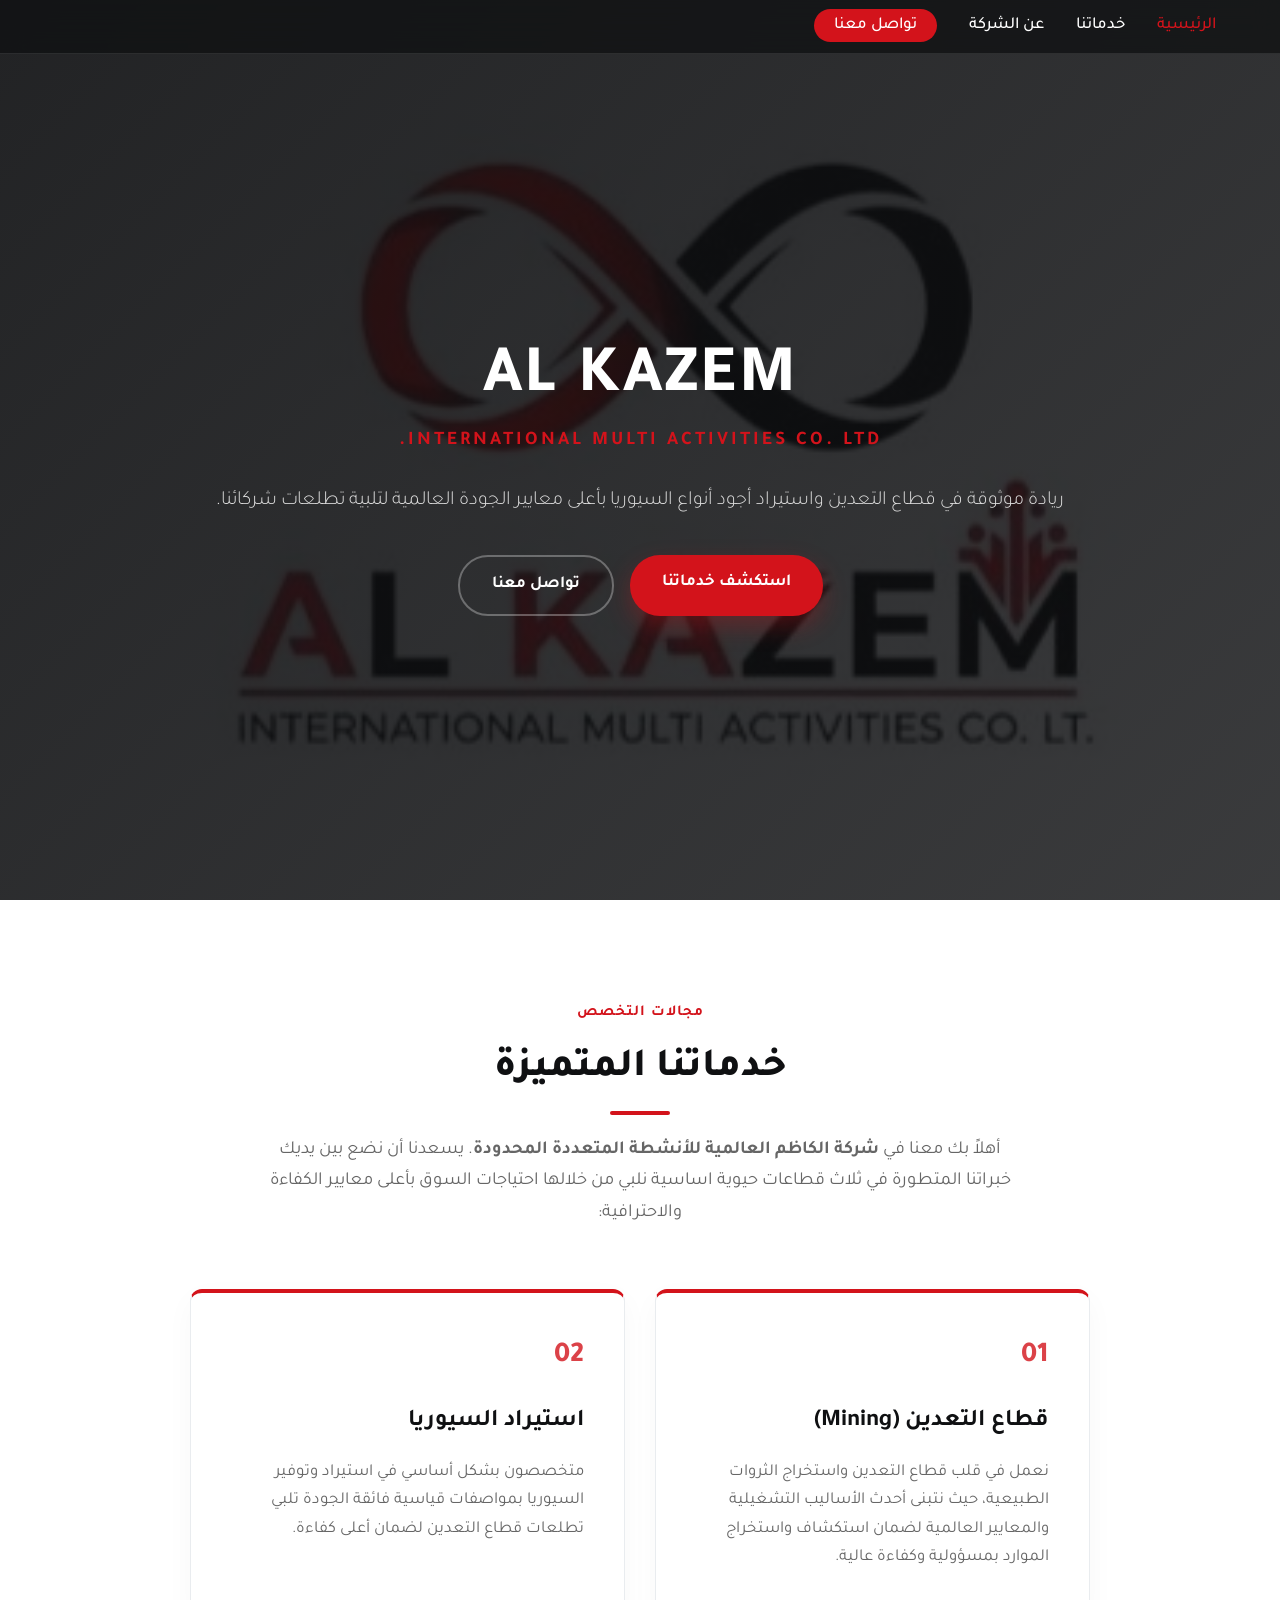
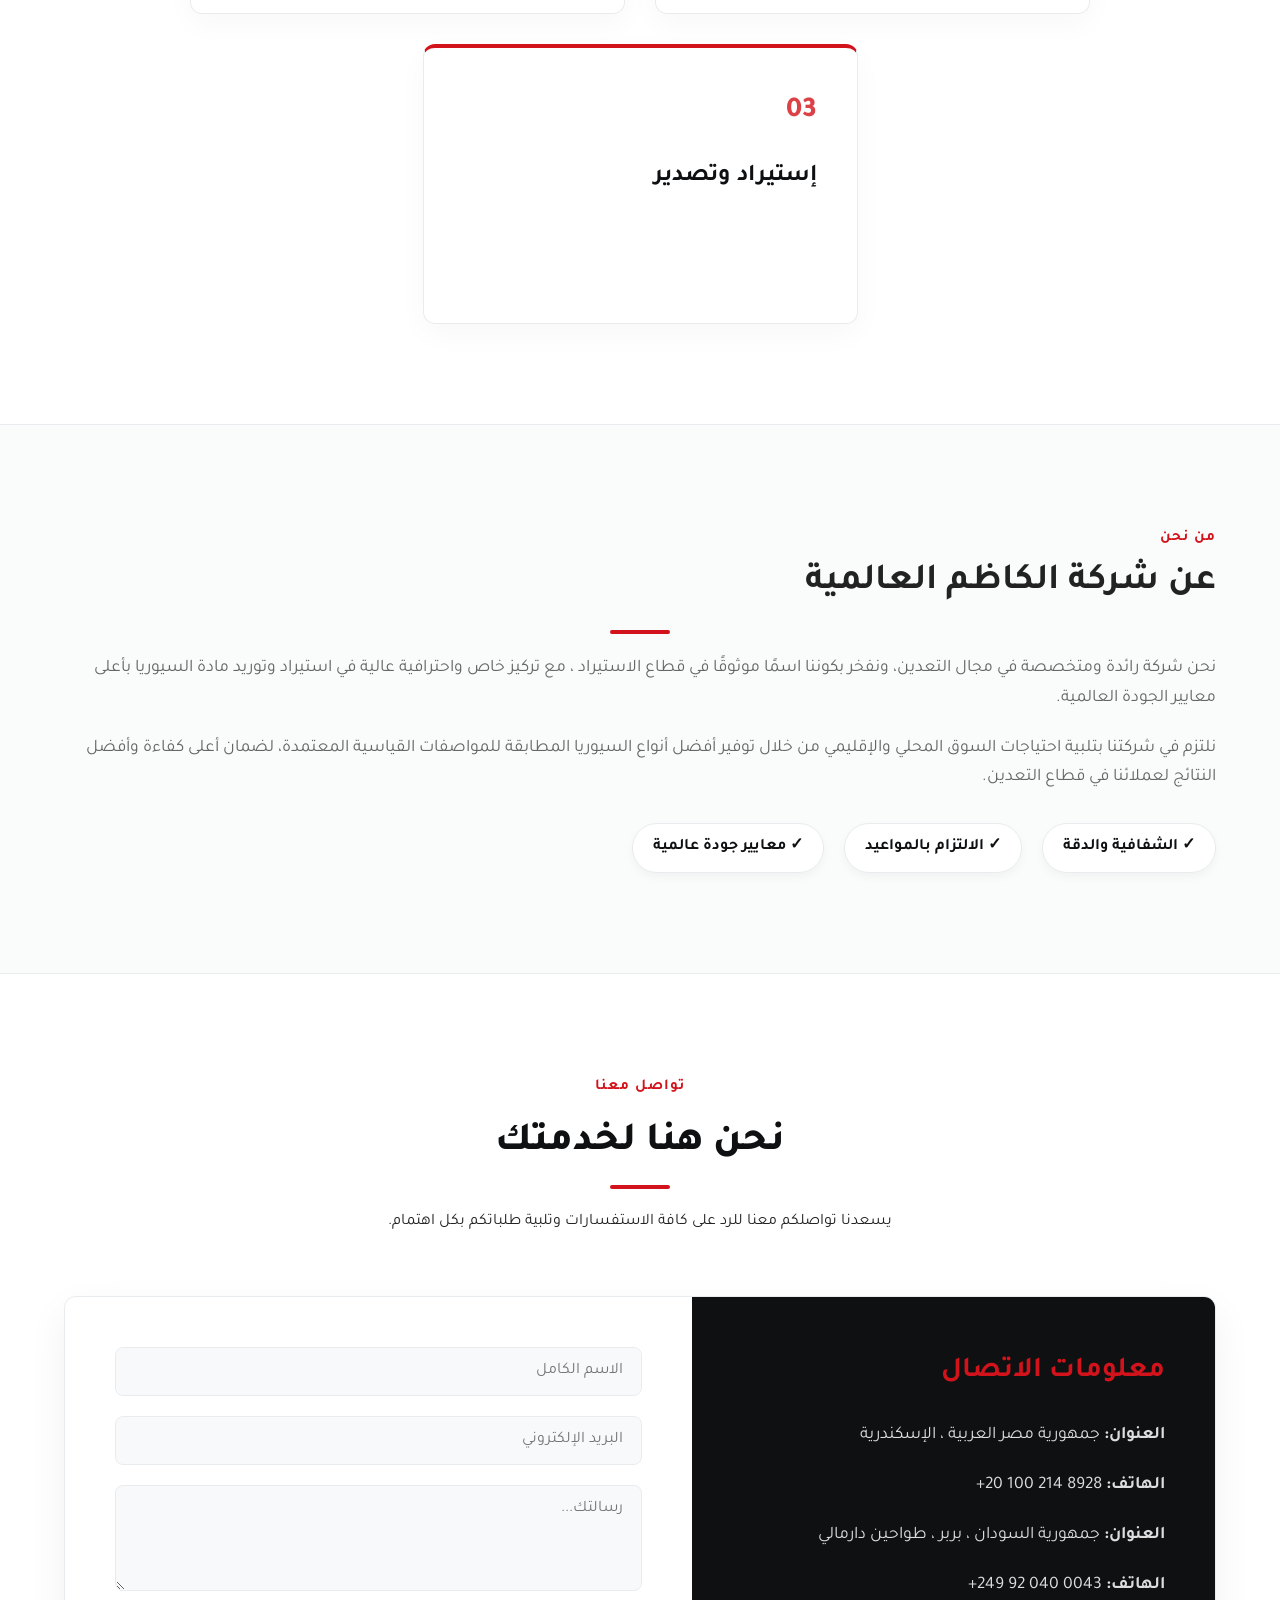
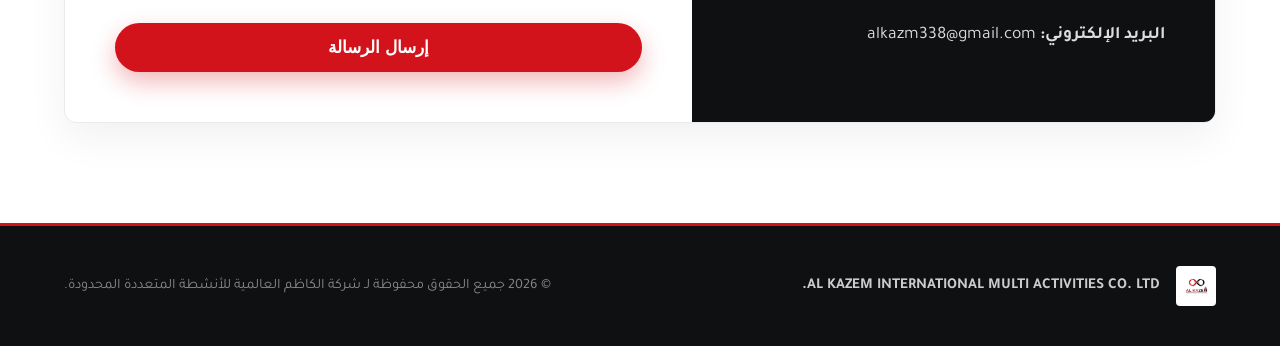
<file: index.html>
<!DOCTYPE html>
<html lang="ar" dir="rtl">
<head>
    <meta charset="UTF-8">
    <meta name="viewport" content="width=device-width, initial-scale=1.0">
    <meta name="description" content="AL KAZEM INTERNATIONAL MULTI ACTIVITIES CO. LTD.">
    <meta name="keywords" content="الكاظم, شركة الكاظم, شركة الكاظم العالمية, شركة الكاظم للأنشطة المتعددة, موقع شركة الكاظم, Al Kazem, Al Kazem Company, Al Kazem International, Al Kazem Multi Activities, خدمات شركة الكاظم, أنشطة شركة الكاظم العالمية, أعمال شركة الكاظم, شركة الكاظم التجارية, حلول شركة الكاظم, مقر شركة الكاظم, تواصل مع شركة الكاظم, مشاريع شركة الكاظم, دليل شركة الكاظم, خدمات متعددة الكاظم, الكاظم العالمية للأنشطة">
    <meta name="google-site-verification" content="E7_GB_TzFcUN7EmT7rui8L1JdkU8_oqqY2wSWd7C7mU" />
    <title>شركة الكاظم العالمية | الرئيسية</title>
    <!-- استدعاء خط Tajawal المميز للغة العربية -->
    <link rel="preconnect" href="https://fonts.googleapis.com">
    <link rel="preconnect" href="https://fonts.gstatic.com" crossorigin>
    <link href="https://fonts.googleapis.com/css2?family=Tajawal:wght@300;400;500;700;800&display=swap" rel="stylesheet">
    <link rel="stylesheet" href="mo.css">
</head>
<body>

    <!-- HEADER / NAVBAR -->
    <header class="header">
        <div class="header-container">
           <!-- <a href="#" class="logo-link">
                <img src="photo_2026-09-08_21-24-09.jpg" alt="AL KAZEM Logo" class="logo">
            </a>-->
            <nav class="nav">
                <ul>
                    <li><a href="#" class="active">الرئيسية</a></li>
                    <li><a href="#services">خدماتنا</a></li>
                    <li><a href="#about">عن الشركة</a></li>
                    <li><a href="#contact" class="nav-btn">تواصل معنا</a></li>
                </ul>
            </nav>
        </div>
    </header>

    <!-- HERO SECTION WITH OVERLAY -->
    <section class="hero">
        <div class="hero-overlay"></div>
        <div class="hero-content">
           <!-- <span class="hero-badge">مصر - الإسكندرية</span>-->
            <h1 class="hero-title">AL KAZEM</h1>
            <p class="hero-subtitle">INTERNATIONAL MULTI ACTIVITIES CO. LTD.</p>
            <p class="hero-desc">
                ريادة موثوقة في قطاع التعدين واستيراد أجود أنواع السيوريا بأعلى معايير الجودة العالمية لتلبية تطلعات شركائنا.
            </p>
            <div class="hero-actions">
                <a href="#services" class="btn btn-primary">استكشف خدماتنا</a>
                <a href="#contact" class="btn btn-secondary">تواصل معنا</a>
            </div>
        </div>
    </section>

    <!-- MAIN CONTENT AREA -->
    <main class="main-content">

        <!-- SERVICES SECTION -->
        <section id="services" class="section services-section">
            <div class="container">
                <div class="section-header">
                    <span class="section-tag">مجالات التخصص</span>
                    <h2>خدماتنا المتميزة</h2>
                    <div class="title-underline"></div>
                    <p class="section-intro">
                        أهلاً بك معنا في <strong>شركة الكاظم العالمية للأنشطة المتعددة المحدودة</strong>. يسعدنا أن نضع بين يديك خبراتنا المتطورة في ثلاث قطاعات حيوية اساسية نلبي من خلالها احتياجات السوق بأعلى معايير الكفاءة والاحترافية:
                    </p>
                </div>
<div class="services-grid">
    <div class="service-card highlighted">
        <div class="card-icon">01</div>
        <h3>قطاع التعدين (Mining)</h3>
        <p>
            نعمل في قلب قطاع التعدين واستخراج الثروات الطبيعية، حيث نتبنى أحدث الأساليب التشغيلية والمعايير العالمية لضمان استكشاف واستخراج الموارد بمسؤولية وكفاءة عالية.
        </p>
    </div>

    <div class="service-card highlighted">
        <div class="card-icon">02</div>
        <h3>استيراد السيوريا</h3>
        <p>
            متخصصون بشكل أساسي في استيراد وتوفير السيوريا بمواصفات قياسية فائقة الجودة تلبي تطلعات قطاع التعدين لضمان أعلى كفاءة.
        </p>
    </div>

    <div class="service-card highlighted">
        <div class="card-icon">03</div>
        <h3>إستيراد وتصدير</h3>
        <p>
            
        </p> 
    </div>
</div>
                </div>
            </div>
        </section>

        <!-- ABOUT SECTION -->
        <section id="about" class="section about-section">
            <div class="container">
                <div class="about-wrapper">
                    <div class="about-text">
                        <span class="section-tag">من نحن</span>
                        <h2> عن شركة الكاظم العالمية </h2>
                        <div class="title-underline"></div>
                        <p>
                            نحن شركة رائدة ومتخصصة في مجال التعدين، ونفخر بكوننا اسمًا موثوقًا في قطاع الاستيراد ، مع تركيز خاص واحترافية عالية في استيراد وتوريد مادة السيوريا بأعلى معايير الجودة العالمية.
                        </p>
                        <p>
                    نلتزم في شركتنا بتلبية احتياجات السوق المحلي والإقليمي من خلال توفير أفضل أنواع السيوريا المطابقة للمواصفات القياسية المعتمدة، لضمان أعلى كفاءة وأفضل النتائج لعملائنا في قطاع التعدين.
                        </p>
                        <div class="about-features">
                            <div class="feature-item">✓ الشفافية والدقة</div>
                            <div class="feature-item">✓ الالتزام بالمواعيد</div>
                            <div class="feature-item">✓ معايير جودة عالمية</div>
                        </div>
                    </div>
                </div>
            </div>
        </section>

        <!-- CONTACT SECTION -->
        <section id="contact" class="section contact-section">
            <div class="container">
                <div class="section-header">
                    <span class="section-tag">تواصل معنا</span>
                    <h2>نحن هنا لخدمتك</h2>
                    <div class="title-underline"></div>
                    <p>يسعدنا تواصلكم معنا للرد على كافة الاستفسارات وتلبية طلباتكم بكل اهتمام.</p>
                </div>

                <div class="contact-card">
                    <div class="contact-info">
                        <h3>معلومات الاتصال</h3>
                        <div class="info-item">
                            <strong>العنوان:</strong> جمهورية مصر العربية ، الإسكندرية
                        </div>
                        <div class="info-item">
                            <strong>الهاتف:</strong> <span dir="ltr">+20 100 214 8928</span>
                        </div>
                        <div class="info-item">
                            <strong>العنوان:</strong> جمهورية السودان ، بربر ، طواحين دارمالي
                        </div>
                        <div class="info-item">
                            <strong>الهاتف:</strong> <span dir="ltr">+249 92 040 0043</span>
                        </div>
                        <div class="info-item">
                            <strong>البريد الإلكتروني:</strong> alkazm338@gmail.com
                        </div>
                    </div>

                    <form class="contact-form">
                        <div class="form-group">
                            <input type="text" placeholder="الاسم الكامل" required>
                        </div>
                        <div class="form-group">
                            <input type="email" placeholder="البريد الإلكتروني" required>
                        </div>
                        <div class="form-group">
                            <textarea placeholder="رسالتك..." rows="4" required></textarea>
                        </div>
                        <button type="submit" class="btn btn-primary btn-block">إرسال الرسالة</button>
                    </form>
                </div>
            </div>
        </section>

    </main>

    <!-- FOOTER -->
    <footer class="footer">
        <div class="container footer-container">
            <div class="footer-brand">
                <img src="photo_2026-09-08_21-24-09.jpg" alt="AL KAZEM Logo" class="footer-logo">
                <p>AL KAZEM INTERNATIONAL MULTI ACTIVITIES CO. LTD.</p>
            </div>
            <div class="footer-copy">
                <p>© 2026 جميع الحقوق محفوظة لـ شركة الكاظم العالمية للأنشطة المتعددة المحدودة.</p>
            </div>
        </div>
    </footer>
    <script src="mo.js"></script>
</body>
</html>
</file>
<file: mo.css>
/* RESET & BASE STYLES */
* {
    margin: 0;
    padding: 0;
    box-sizing: border-box;
}

:root {
    --primary-red: #D3131B;
    --primary-red-hover: #b00d14;
    --primary-black: #0f1012;
    --dark-surface: #1a1c20;
    --light-bg: #f8f9fa;
    --card-bg: #ffffff;
    --text-main: #222222;
    --text-muted: #666666;
    --border-color: #e9ecef;
    --radius: 12px;
    --transition: all 0.3s cubic-bezier(0.4, 0, 0.2, 1);
}

html {
    scroll-behavior: smooth;
}

body {
    font-family: 'Tajawal', sans-serif;
    color: var(--text-main);
    background-color: #ffffff;
    line-height: 1.7;
    position: relative;
    /* علامة مائية ناعمة وثابتة على خلفية الصفحة كاملة */
    background-image: linear-gradient(rgba(255, 255, 255, 0.96), rgba(255, 255, 255, 0.96)), url('photo_2026-09-08_21-24-09.jpg');
    background-repeat: no-repeat;
    background-position: center;
    background-attachment: fixed;
    background-size: 500px auto;
}

.container {
    max-width: 1200px;
    margin: 0 auto;
    padding: 0 24px;
}

/* HEADER & NAVBAR */
.header {
    position: fixed;
    top: 0;
    left: 0;
    width: 100%;
    z-index: 100;
    background: rgba(15, 16, 18, 0.75);
    backdrop-filter: blur(12px);
    -webkit-backdrop-filter: blur(12px);
    border-bottom: 1px solid rgba(255, 255, 255, 0.1);
}

.header-container {
    max-width: 1200px;
    margin: 0 auto;
    padding: 12px 24px;
    display: flex;
    justify-content: space-between;
    align-items: center;
}

.logo {
    height: 50px;
    border-radius: 6px;
    background: #ffffff;
    padding: 4px;
    object-fit: contain;
}

.nav ul {
    list-style: none;
    display: flex;
    align-items: center;
    gap: 32px;
}

.nav a {
    text-decoration: none;
    color: #ffffff;
    font-weight: 500;
    font-size: 1.05rem;
    transition: var(--transition);
}

.nav a:hover,
.nav a.active {
    color: var(--primary-red);
}

.nav-btn {
    background: var(--primary-red);
    padding: 8px 20px;
    border-radius: 30px;
    color: #ffffff !important;
}

.nav-btn:hover {
    background: var(--primary-red-hover);
    transform: translateY(-2px);
}

/* HERO SECTION (Full Screen with Overlay) */
.hero {
    position: relative;
    min-height: 100vh;
    display: flex;
    align-items: center;
    justify-content: center;
    text-align: center;
    padding: 120px 20px 60px;
    background-image: url('photo_2026-09-08_21-24-09.jpg');
    background-size: cover;
    background-position: center;
    background-repeat: no-repeat;
}

.hero-overlay {
    position: absolute;
    inset: 0;
    background: linear-gradient(135deg, rgba(15, 16, 18, 0.92) 0%, rgba(15, 16, 18, 0.82) 100%);
    z-index: 1;
}

.hero-content {
    position: relative;
    z-index: 2;
    max-width: 850px;
    color: #ffffff;
}

.hero-badge {
    display: inline-block;
    padding: 6px 18px;
    background: rgba(211, 19, 27, 0.2);
    border: 1px solid var(--primary-red);
    color: #ff6b6b;
    border-radius: 50px;
    font-size: 0.95rem;
    font-weight: 600;
    margin-bottom: 20px;
}

.hero-title {
    font-size: 4.2rem;
    font-weight: 800;
    color: #ffffff;
    letter-spacing: 2px;
    line-height: 1.1;
    margin-bottom: 8px;
}

.hero-subtitle {
    font-size: 1.2rem;
    color: var(--primary-red);
    letter-spacing: 3px;
    font-weight: 700;
    margin-bottom: 24px;
}

.hero-desc {
    font-size: 1.25rem;
    color: #dddddd;
    margin-bottom: 36px;
    font-weight: 300;
    line-height: 1.8;
}

.hero-actions {
    display: flex;
    gap: 16px;
    justify-content: center;
}

/* BUTTONS */
.btn {
    display: inline-block;
    padding: 14px 32px;
    border-radius: 30px;
    font-weight: 700;
    font-size: 1.05rem;
    text-decoration: none;
    transition: var(--transition);
    border: none;
    cursor: pointer;
}

.btn-primary {
    background-color: var(--primary-red);
    color: #ffffff;
    box-shadow: 0 10px 25px rgba(211, 19, 27, 0.3);
}

.btn-primary:hover {
    background-color: var(--primary-red-hover);
    transform: translateY(-3px);
    box-shadow: 0 15px 30px rgba(211, 19, 27, 0.4);
}

.btn-secondary {
    background-color: transparent;
    color: #ffffff;
    border: 2px solid rgba(255, 255, 255, 0.3);
}

.btn-secondary:hover {
    background-color: #ffffff;
    color: var(--primary-black);
    transform: translateY(-3px);
}

.btn-block {
    width: 100%;
}

/* SECTIONS COMMON STYLES */
.section {
    padding: 100px 0;
}

.section-header {
    text-align: center;
    max-width: 750px;
    margin: 0 auto 60px;
}

.section-tag {
    color: var(--primary-red);
    font-weight: 700;
    font-size: 0.95rem;
    text-transform: uppercase;
    letter-spacing: 1px;
}

.section-header h2 {
    font-size: 2.5rem;
    color: var(--primary-black);
    margin: 8px 0;
    font-weight: 800;
}

.title-underline {
    width: 60px;
    height: 4px;
    background: var(--primary-red);
    margin: 0 auto 20px;
    border-radius: 2px;
}

.section-intro {
    font-size: 1.15rem;
    color: var(--text-muted);
}

/* SERVICES GRID - INVERTED TRIANGLE LAYOUT */
.services-grid {
    display: flex;
    flex-wrap: wrap;
    justify-content: center;
    gap: 30px;
    max-width: 900px;
    margin: 0 auto;
}

.service-card {
    background: rgba(255, 255, 255, 0.9);
    padding: 40px;
    border-radius: var(--radius);
    border: 1px solid var(--border-color);
    box-shadow: 0 10px 30px rgba(0, 0, 0, 0.03);
    transition: var(--transition);
    position: relative;
    overflow: hidden;

    /* تماثل الأحجام للبطاقات الثلاث */
    width: calc(50% - 15px);
    min-height: 280px;
    display: flex;
    flex-direction: column;
}

/* تنسيق Highlighted المميز لجميع البطاقات */
.service-card.highlighted {
    border-top: 4px solid var(--primary-red);
}

.service-card:hover {
    transform: translateY(-8px);
    box-shadow: 0 20px 40px rgba(0, 0, 0, 0.08);
    border-color: var(--primary-red);
}

.card-icon {
    font-size: 1.8rem;
    font-weight: 800;
    color: var(--primary-red);
    margin-bottom: 20px;
    opacity: 0.8;
}

.service-card h3 {
    font-size: 1.5rem;
    color: var(--primary-black);
    margin-bottom: 16px;
    font-weight: 700;
}

.service-card p {
    color: var(--text-muted);
    font-size: 1.05rem;
    flex-grow: 1;
}

/* الاستجابة للهواتف الذكية */
@media (max-width: 768px) {
    .service-card {
        width: 100%;
    }
}

/* ABOUT SECTION */
.about-section {
    background: rgba(248, 249, 250, 0.7);
    border-top: 1px solid var(--border-color);
    border-bottom: 1px solid var(--border-color);
}

.about-text h2 {
    font-size: 2.3rem;
    margin-bottom: 15px;
}

.about-text p {
    font-size: 1.1rem;
    color: var(--text-muted);
    margin-bottom: 20px;
}

.about-features {
    display: flex;
    gap: 20px;
    flex-wrap: wrap;
    margin-top: 30px;
}

.feature-item {
    background: #ffffff;
    padding: 10px 20px;
    border-radius: 30px;
    font-weight: 700;
    color: var(--primary-black);
    box-shadow: 0 4px 10px rgba(0, 0, 0, 0.04);
    border: 1px solid var(--border-color);
}

/* CONTACT SECTION */
.contact-card {
    display: grid;
    grid-template-columns: 1fr 1.2fr;
    background: #ffffff;
    border-radius: var(--radius);
    overflow: hidden;
    box-shadow: 0 15px 40px rgba(0, 0, 0, 0.06);
    border: 1px solid var(--border-color);
}

.contact-info {
    background: var(--primary-black);
    color: #ffffff;
    padding: 50px;
    display: flex;
    flex-direction: column;
    justify-content: center;
}

.contact-info h3 {
    font-size: 1.8rem;
    color: var(--primary-red);
    margin-bottom: 24px;
}

.info-item {
    margin-bottom: 20px;
    font-size: 1.1rem;
    color: #dddddd;
}

.contact-form {
    padding: 50px;
    display: flex;
    flex-direction: column;
    gap: 20px;
}

.form-group input,
.form-group textarea {
    width: 100%;
    padding: 14px 18px;
    border: 1px solid var(--border-color);
    border-radius: 8px;
    font-family: inherit;
    font-size: 1rem;
    transition: var(--transition);
    background: var(--light-bg);
}

.form-group input:focus,
.form-group textarea:focus {
    outline: none;
    border-color: var(--primary-red);
    background: #ffffff;
}

/* FOOTER */
.footer {
    background: var(--primary-black);
    color: #ffffff;
    padding: 40px 0;
    border-top: 3px solid var(--primary-red);
}

.footer-container {
    display: flex;
    justify-content: space-between;
    align-items: center;
    flex-wrap: wrap;
    gap: 20px;
}

.footer-brand {
    display: flex;
    align-items: center;
    gap: 16px;
}

.footer-logo {
    height: 40px;
    background: #ffffff;
    padding: 4px;
    border-radius: 4px;
}

.footer-brand p {
    font-weight: 700;
    font-size: 0.95rem;
    color: #cccccc;
}

.footer-copy {
    font-size: 0.9rem;
    color: #888888;
}

/* RESPONSIVE DESIGN */
@media (max-width: 992px) {
    .hero-title { font-size: 3.2rem; }
    .contact-card { grid-template-columns: 1fr; }
}

@media (max-width: 768px) {
    .header-container { flex-direction: column; gap: 15px; }
    .nav ul { gap: 15px; flex-wrap: wrap; justify-content: center; }
    .hero-title { font-size: 2.5rem; }
    .hero-actions { flex-direction: column; }
    .footer-container { flex-direction: column; text-align: center; }
}
</file>
